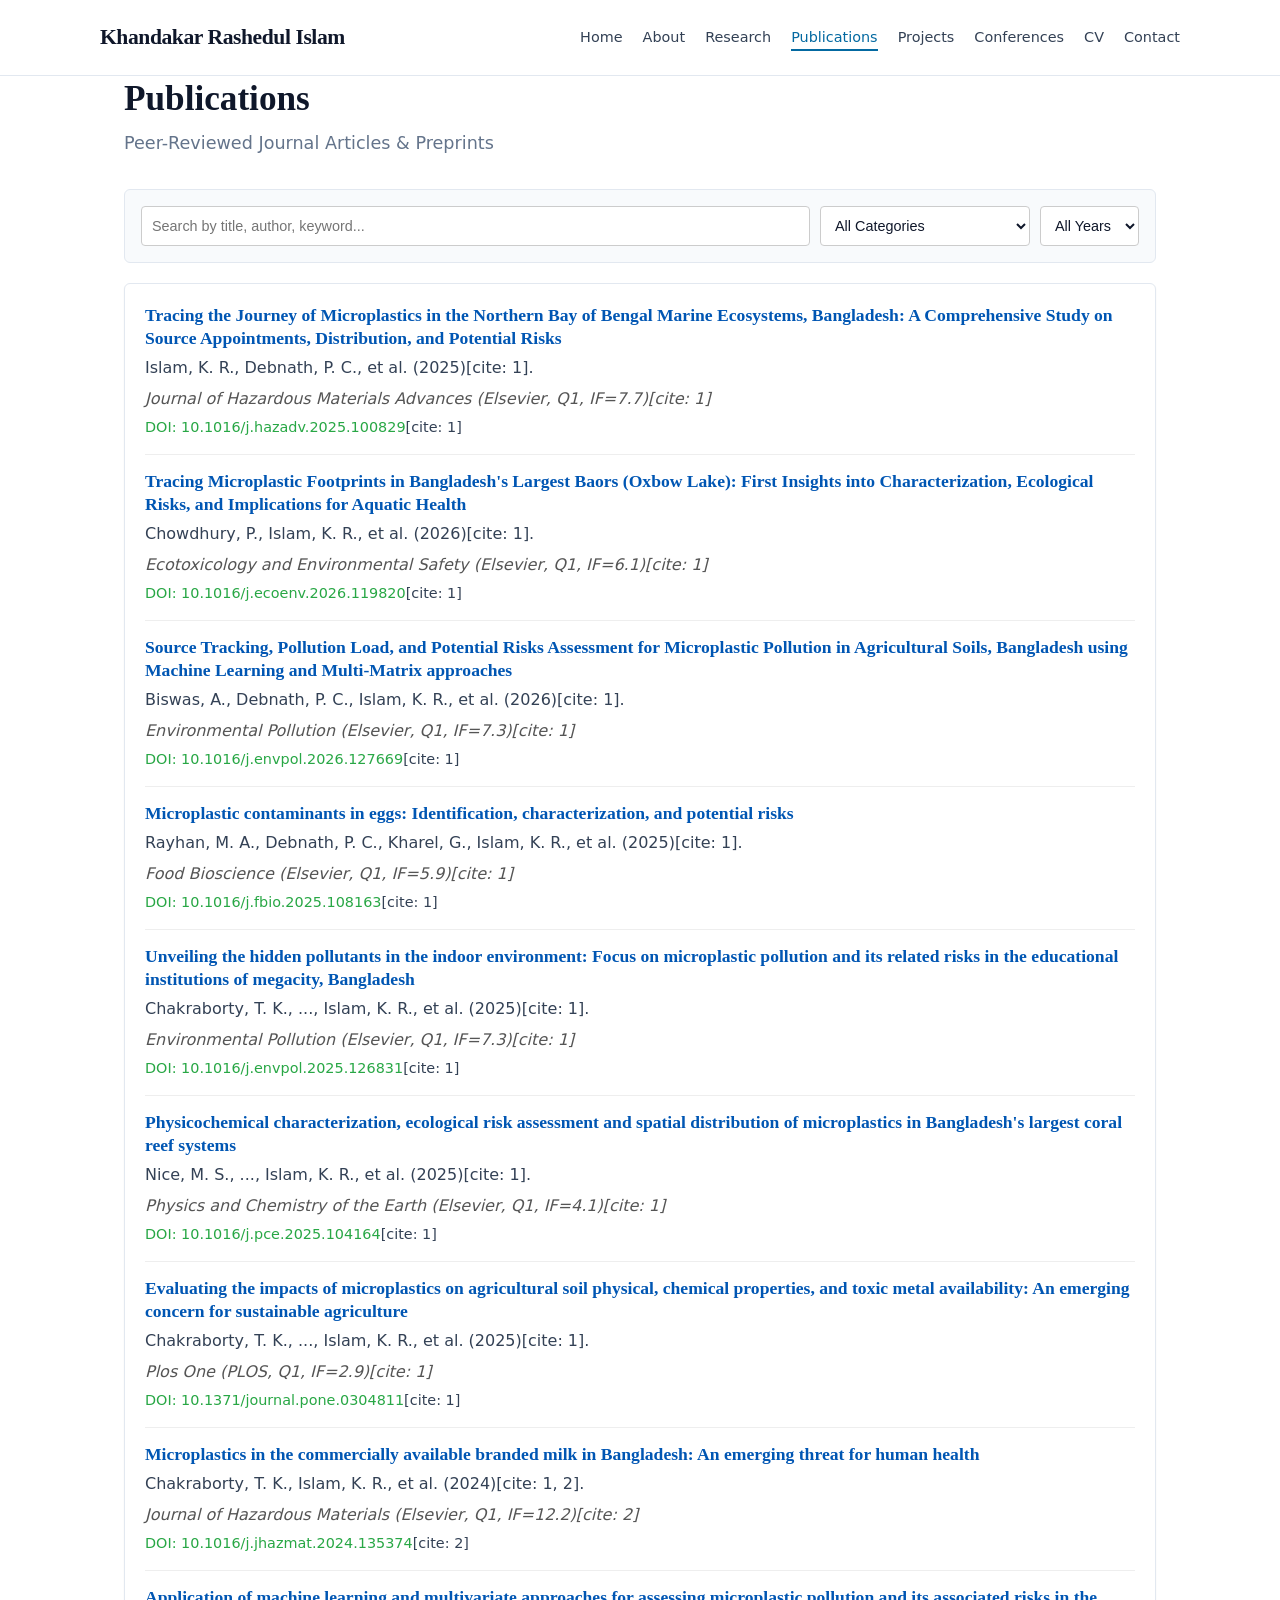
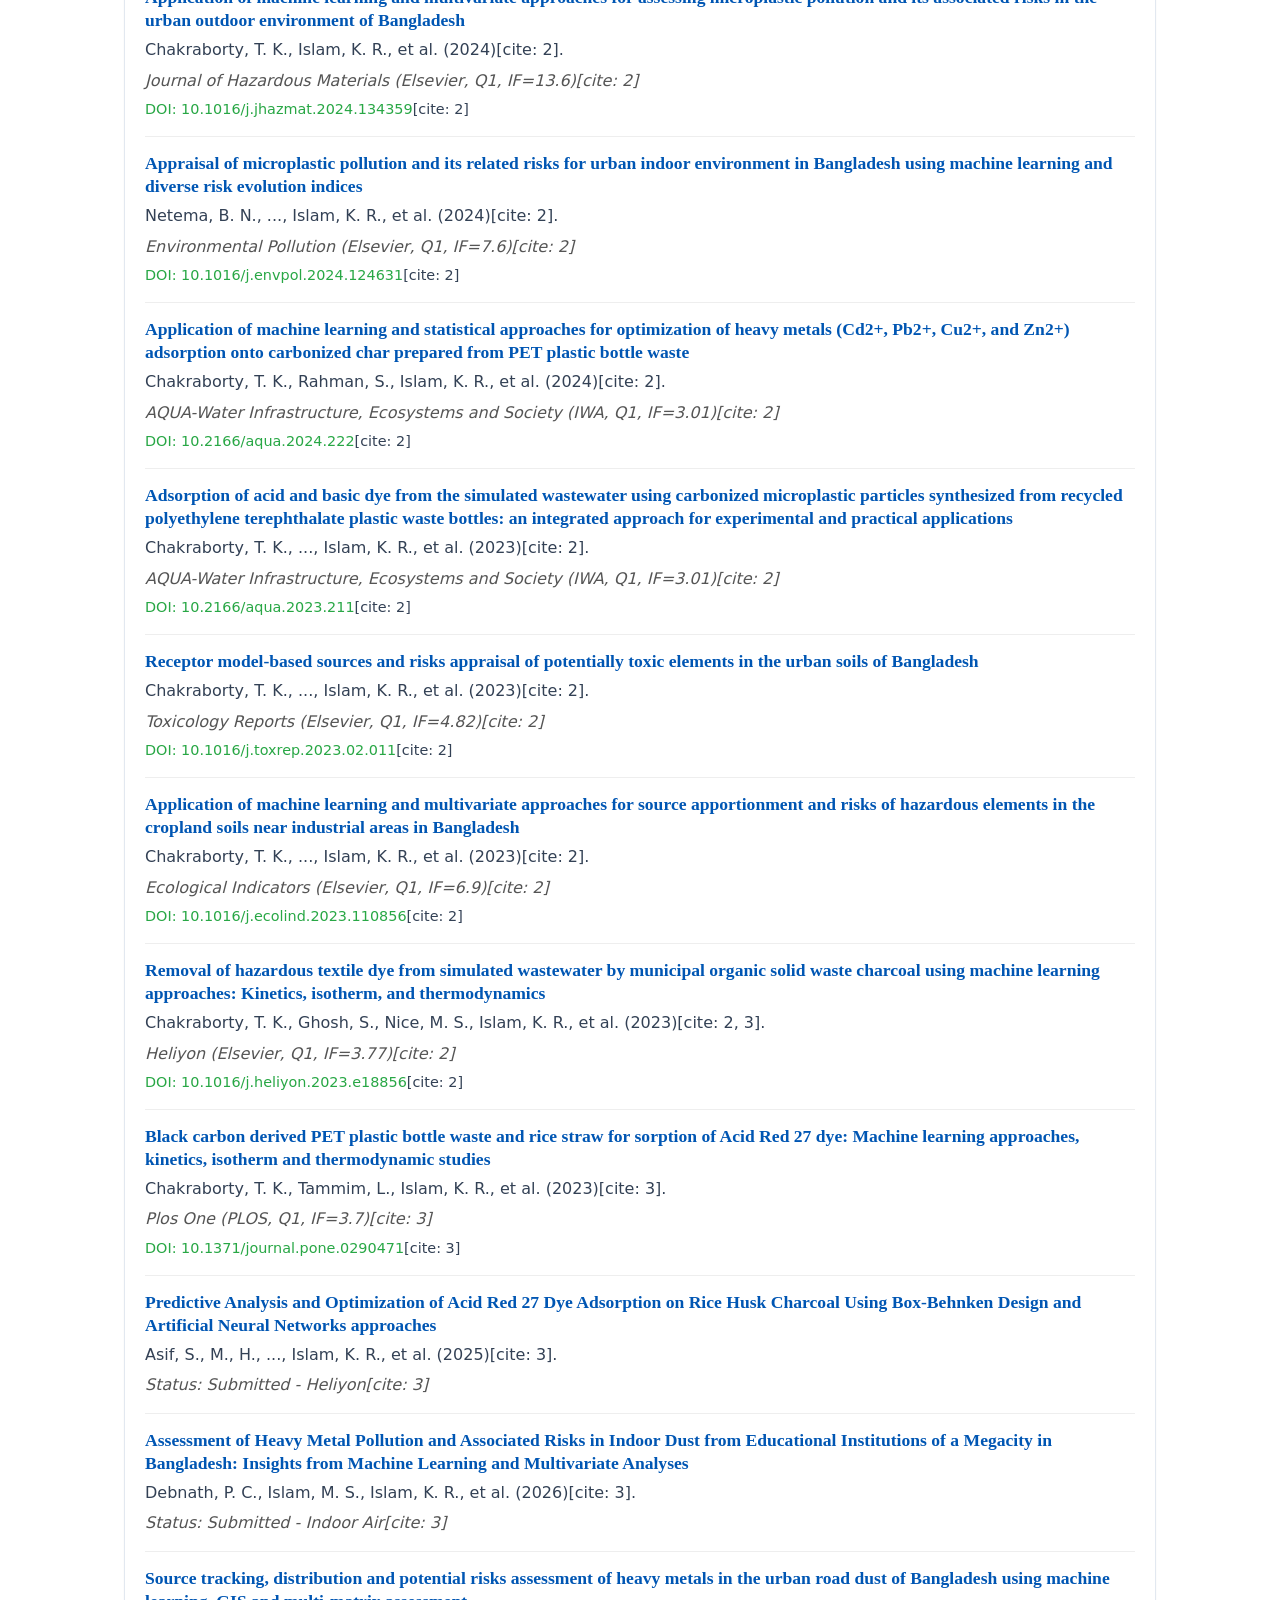
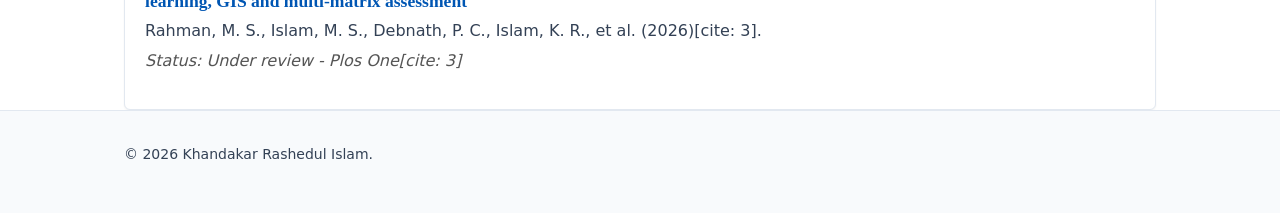
<file: publications.html>
<!DOCTYPE html>
<html lang="en">
<head>
  <meta charset="UTF-8">
  <meta name="viewport" content="width=device-width, initial-scale=1.0">
  <title>Publications | Khandakar Rashedul Islam</title>
  <link rel="stylesheet" href="css/style.css">
</head>
<body>
  <header>
    <div class="container nav-wrapper">
      <a href="index.html" class="site-brand">Khandakar Rashedul Islam</a>
      <button class="hamburger" aria-label="Toggle Navigation Menu" aria-expanded="false">
        <span class="hamburger-box"><span class="hamburger-inner"></span></span>
      </button>
      <ul class="nav-menu">
        <li><a href="index.html" class="nav-link">Home</a></li>
        <li><a href="about.html" class="nav-link">About</a></li>
        <li><a href="research.html" class="nav-link">Research</a></li>
        <li><a href="publications.html" class="nav-link active">Publications</a></li>
        <li><a href="projects.html" class="nav-link">Projects</a></li>
        <li><a href="conferences.html" class="nav-link">Conferences</a></li>
        <li><a href="cv.html" class="nav-link">CV</a></li>
        <li><a href="contact.html" class="nav-link">Contact</a></li>
      </ul>
    </div>
  </header>

  <main class="container">
    <h1 class="page-title">Publications</h1>
    <p class="page-subtitle">Peer-Reviewed Journal Articles & Preprints</p>

    <!-- Search and Filter Controls -->
    <div class="filter-container" style="margin-bottom: 20px; display: flex; gap: 10px; flex-wrap: wrap;">
      <input type="text" id="pub-search" class="search-input" placeholder="Search by title, author, keyword..." onkeyup="filterPublications()" style="padding: 10px; flex: 1; min-width: 250px; border: 1px solid #ccc; border-radius: 4px;">
      
      <select id="pub-filter-category" class="select-input" onchange="filterPublications()" style="padding: 10px; border: 1px solid #ccc; border-radius: 4px;">
        <option value="all">All Categories</option>
        <option value="journal">Peer-Reviewed Journal</option>
        <option value="review">Under Review / Submitted</option>
      </select>

      <select id="pub-filter-year" class="select-input" onchange="filterPublications()" style="padding: 10px; border: 1px solid #ccc; border-radius: 4px;">
        <option value="all">All Years</option>
        <option value="2026">2026</option>
        <option value="2025">2025</option>
        <option value="2024">2024</option>
        <option value="2023">2023</option>
      </select>
    </div>

    <!-- Publications List Container -->
    <div id="publications-container" class="card" style="padding: 20px;">
      
      <!-- Paper 1 -->
      <div class="publication-item" data-category="journal" data-year="2025" data-text="tracing the journey of microplastics in the northern bay of bengal marine ecosystems bangladesh islam kr debnath pc">
        <h3 style="font-size: 1.1rem; margin-bottom: 5px;">
          <a href="https://doi.org/10.1016/j.hazadv.2025.100829" target="_blank" style="color: #0056b3; text-decoration: none;">
            Tracing the Journey of Microplastics in the Northern Bay of Bengal Marine Ecosystems, Bangladesh: A Comprehensive Study on Source Appointments, Distribution, and Potential Risks
          </a>
        </h3>
        <p style="margin: 0 0 5px 0;">Islam, K. R., Debnath, P. C., et al. (2025)[cite: 1].</p>
        <p style="margin: 0 0 5px 0; font-style: italic; color: #555;">Journal of Hazardous Materials Advances (Elsevier, Q1, IF=7.7)[cite: 1]</p>
        <p style="margin: 0 0 15px 0; font-size: 0.9rem;"><a href="https://doi.org/10.1016/j.hazadv.2025.100829" target="_blank" style="color: #28a745; text-decoration: none;">DOI: 10.1016/j.hazadv.2025.100829</a>[cite: 1]</p>
        <hr style="border: 0; border-top: 1px solid #eee; margin-bottom: 15px;">
      </div>

      <!-- Paper 2 -->
      <div class="publication-item" data-category="journal" data-year="2026" data-text="tracing microplastic footprints in bangladesh's largest baors oxbow lake chowdhury p islam kr">
        <h3 style="font-size: 1.1rem; margin-bottom: 5px;">
          <a href="https://doi.org/10.1016/j.ecoenv.2026.119820" target="_blank" style="color: #0056b3; text-decoration: none;">
            Tracing Microplastic Footprints in Bangladesh's Largest Baors (Oxbow Lake): First Insights into Characterization, Ecological Risks, and Implications for Aquatic Health
          </a>
        </h3>
        <p style="margin: 0 0 5px 0;">Chowdhury, P., Islam, K. R., et al. (2026)[cite: 1].</p>
        <p style="margin: 0 0 5px 0; font-style: italic; color: #555;">Ecotoxicology and Environmental Safety (Elsevier, Q1, IF=6.1)[cite: 1]</p>
        <p style="margin: 0 0 15px 0; font-size: 0.9rem;"><a href="https://doi.org/10.1016/j.ecoenv.2026.119820" target="_blank" style="color: #28a745; text-decoration: none;">DOI: 10.1016/j.ecoenv.2026.119820</a>[cite: 1]</p>
        <hr style="border: 0; border-top: 1px solid #eee; margin-bottom: 15px;">
      </div>

      <!-- Paper 3 -->
      <div class="publication-item" data-category="journal" data-year="2026" data-text="source tracking pollution load and potential risks assessment for microplastic pollution in agricultural soils bangladesh biswas a debnath pc islam kr">
        <h3 style="font-size: 1.1rem; margin-bottom: 5px;">
          <a href="https://doi.org/10.1016/j.envpol.2026.127669" target="_blank" style="color: #0056b3; text-decoration: none;">
            Source Tracking, Pollution Load, and Potential Risks Assessment for Microplastic Pollution in Agricultural Soils, Bangladesh using Machine Learning and Multi-Matrix approaches
          </a>
        </h3>
        <p style="margin: 0 0 5px 0;">Biswas, A., Debnath, P. C., Islam, K. R., et al. (2026)[cite: 1].</p>
        <p style="margin: 0 0 5px 0; font-style: italic; color: #555;">Environmental Pollution (Elsevier, Q1, IF=7.3)[cite: 1]</p>
        <p style="margin: 0 0 15px 0; font-size: 0.9rem;"><a href="https://doi.org/10.1016/j.envpol.2026.127669" target="_blank" style="color: #28a745; text-decoration: none;">DOI: 10.1016/j.envpol.2026.127669</a>[cite: 1]</p>
        <hr style="border: 0; border-top: 1px solid #eee; margin-bottom: 15px;">
      </div>

      <!-- Paper 4 -->
      <div class="publication-item" data-category="journal" data-year="2025" data-text="microplastic contaminants in eggs identification characterization and potential risks rayhan ma debnath pc kharel g islam kr">
        <h3 style="font-size: 1.1rem; margin-bottom: 5px;">
          <a href="https://doi.org/10.1016/j.fbio.2025.108163" target="_blank" style="color: #0056b3; text-decoration: none;">
            Microplastic contaminants in eggs: Identification, characterization, and potential risks
          </a>
        </h3>
        <p style="margin: 0 0 5px 0;">Rayhan, M. A., Debnath, P. C., Kharel, G., Islam, K. R., et al. (2025)[cite: 1].</p>
        <p style="margin: 0 0 5px 0; font-style: italic; color: #555;">Food Bioscience (Elsevier, Q1, IF=5.9)[cite: 1]</p>
        <p style="margin: 0 0 15px 0; font-size: 0.9rem;"><a href="https://doi.org/10.1016/j.fbio.2025.108163" target="_blank" style="color: #28a745; text-decoration: none;">DOI: 10.1016/j.fbio.2025.108163</a>[cite: 1]</p>
        <hr style="border: 0; border-top: 1px solid #eee; margin-bottom: 15px;">
      </div>

      <!-- Paper 5 -->
      <div class="publication-item" data-category="journal" data-year="2025" data-text="unveiling the hidden pollutants in the indoor environment focus on microplastic pollution and its related risks in the educational institutions of megacity bangladesh chakraborty tk islam kr">
        <h3 style="font-size: 1.1rem; margin-bottom: 5px;">
          <a href="https://doi.org/10.1016/j.envpol.2025.126831" target="_blank" style="color: #0056b3; text-decoration: none;">
            Unveiling the hidden pollutants in the indoor environment: Focus on microplastic pollution and its related risks in the educational institutions of megacity, Bangladesh
          </a>
        </h3>
        <p style="margin: 0 0 5px 0;">Chakraborty, T. K., ..., Islam, K. R., et al. (2025)[cite: 1].</p>
        <p style="margin: 0 0 5px 0; font-style: italic; color: #555;">Environmental Pollution (Elsevier, Q1, IF=7.3)[cite: 1]</p>
        <p style="margin: 0 0 15px 0; font-size: 0.9rem;"><a href="https://doi.org/10.1016/j.envpol.2025.126831" target="_blank" style="color: #28a745; text-decoration: none;">DOI: 10.1016/j.envpol.2025.126831</a>[cite: 1]</p>
        <hr style="border: 0; border-top: 1px solid #eee; margin-bottom: 15px;">
      </div>

      <!-- Paper 6 -->
      <div class="publication-item" data-category="journal" data-year="2025" data-text="physicochemical characterization ecological risk assessment and spatial distribution of microplastics in bangladesh's largest coral reef systems nice ms islam kr">
        <h3 style="font-size: 1.1rem; margin-bottom: 5px;">
          <a href="https://doi.org/10.1016/j.pce.2025.104164" target="_blank" style="color: #0056b3; text-decoration: none;">
            Physicochemical characterization, ecological risk assessment and spatial distribution of microplastics in Bangladesh's largest coral reef systems
          </a>
        </h3>
        <p style="margin: 0 0 5px 0;">Nice, M. S., ..., Islam, K. R., et al. (2025)[cite: 1].</p>
        <p style="margin: 0 0 5px 0; font-style: italic; color: #555;">Physics and Chemistry of the Earth (Elsevier, Q1, IF=4.1)[cite: 1]</p>
        <p style="margin: 0 0 15px 0; font-size: 0.9rem;"><a href="https://doi.org/10.1016/j.pce.2025.104164" target="_blank" style="color: #28a745; text-decoration: none;">DOI: 10.1016/j.pce.2025.104164</a>[cite: 1]</p>
        <hr style="border: 0; border-top: 1px solid #eee; margin-bottom: 15px;">
      </div>

      <!-- Paper 7 -->
      <div class="publication-item" data-category="journal" data-year="2025" data-text="evaluating the impacts of microplastics on agricultural soil physical chemical properties and toxic metal availability an emerging concern for sustainable agriculture chakraborty tk islam kr">
        <h3 style="font-size: 1.1rem; margin-bottom: 5px;">
          <a href="https://doi.org/10.1371/journal.pone.0304811" target="_blank" style="color: #0056b3; text-decoration: none;">
            Evaluating the impacts of microplastics on agricultural soil physical, chemical properties, and toxic metal availability: An emerging concern for sustainable agriculture
          </a>
        </h3>
        <p style="margin: 0 0 5px 0;">Chakraborty, T. K., ..., Islam, K. R., et al. (2025)[cite: 1].</p>
        <p style="margin: 0 0 5px 0; font-style: italic; color: #555;">Plos One (PLOS, Q1, IF=2.9)[cite: 1]</p>
        <p style="margin: 0 0 15px 0; font-size: 0.9rem;"><a href="https://doi.org/10.1371/journal.pone.0304811" target="_blank" style="color: #28a745; text-decoration: none;">DOI: 10.1371/journal.pone.0304811</a>[cite: 1]</p>
        <hr style="border: 0; border-top: 1px solid #eee; margin-bottom: 15px;">
      </div>

      <!-- Paper 8 -->
      <div class="publication-item" data-category="journal" data-year="2024" data-text="microplastics in the commercially available branded milk in bangladesh an emerging threat for human health chakraborty tk islam kr">
        <h3 style="font-size: 1.1rem; margin-bottom: 5px;">
          <a href="https://doi.org/10.1016/j.jhazmat.2024.135374" target="_blank" style="color: #0056b3; text-decoration: none;">
            Microplastics in the commercially available branded milk in Bangladesh: An emerging threat for human health
          </a>
        </h3>
        <p style="margin: 0 0 5px 0;">Chakraborty, T. K., Islam, K. R., et al. (2024)[cite: 1, 2].</p>
        <p style="margin: 0 0 5px 0; font-style: italic; color: #555;">Journal of Hazardous Materials (Elsevier, Q1, IF=12.2)[cite: 2]</p>
        <p style="margin: 0 0 15px 0; font-size: 0.9rem;"><a href="https://doi.org/10.1016/j.jhazmat.2024.135374" target="_blank" style="color: #28a745; text-decoration: none;">DOI: 10.1016/j.jhazmat.2024.135374</a>[cite: 2]</p>
        <hr style="border: 0; border-top: 1px solid #eee; margin-bottom: 15px;">
      </div>

      <!-- Paper 9 -->
      <div class="publication-item" data-category="journal" data-year="2024" data-text="application of machine learning and multivariate approaches for assessing microplastic pollution and its associated risks in the urban outdoor environment of bangladesh chakraborty tk islam kr">
        <h3 style="font-size: 1.1rem; margin-bottom: 5px;">
          <a href="https://doi.org/10.1016/j.jhazmat.2024.134359" target="_blank" style="color: #0056b3; text-decoration: none;">
            Application of machine learning and multivariate approaches for assessing microplastic pollution and its associated risks in the urban outdoor environment of Bangladesh
          </a>
        </h3>
        <p style="margin: 0 0 5px 0;">Chakraborty, T. K., Islam, K. R., et al. (2024)[cite: 2].</p>
        <p style="margin: 0 0 5px 0; font-style: italic; color: #555;">Journal of Hazardous Materials (Elsevier, Q1, IF=13.6)[cite: 2]</p>
        <p style="margin: 0 0 15px 0; font-size: 0.9rem;"><a href="https://doi.org/10.1016/j.jhazmat.2024.134359" target="_blank" style="color: #28a745; text-decoration: none;">DOI: 10.1016/j.jhazmat.2024.134359</a>[cite: 2]</p>
        <hr style="border: 0; border-top: 1px solid #eee; margin-bottom: 15px;">
      </div>

      <!-- Paper 10 -->
      <div class="publication-item" data-category="journal" data-year="2024" data-text="appraisal of microplastic pollution and its related risks for urban indoor environment in bangladesh using machine learning and diverse risk evolution indices netema bn islam kr">
        <h3 style="font-size: 1.1rem; margin-bottom: 5px;">
          <a href="https://doi.org/10.1016/j.envpol.2024.124631" target="_blank" style="color: #0056b3; text-decoration: none;">
            Appraisal of microplastic pollution and its related risks for urban indoor environment in Bangladesh using machine learning and diverse risk evolution indices
          </a>
        </h3>
        <p style="margin: 0 0 5px 0;">Netema, B. N., ..., Islam, K. R., et al. (2024)[cite: 2].</p>
        <p style="margin: 0 0 5px 0; font-style: italic; color: #555;">Environmental Pollution (Elsevier, Q1, IF=7.6)[cite: 2]</p>
        <p style="margin: 0 0 15px 0; font-size: 0.9rem;"><a href="https://doi.org/10.1016/j.envpol.2024.124631" target="_blank" style="color: #28a745; text-decoration: none;">DOI: 10.1016/j.envpol.2024.124631</a>[cite: 2]</p>
        <hr style="border: 0; border-top: 1px solid #eee; margin-bottom: 15px;">
      </div>

      <!-- Paper 11 -->
      <div class="publication-item" data-category="journal" data-year="2024" data-text="application of machine learning and statistical approaches for optimization of heavy metals adsorption onto carbonized char prepared from pet plastic bottle waste chakraborty tk rahman s islam kr">
        <h3 style="font-size: 1.1rem; margin-bottom: 5px;">
          <a href="https://doi.org/10.2166/aqua.2024.222" target="_blank" style="color: #0056b3; text-decoration: none;">
            Application of machine learning and statistical approaches for optimization of heavy metals (Cd2+, Pb2+, Cu2+, and Zn2+) adsorption onto carbonized char prepared from PET plastic bottle waste
          </a>
        </h3>
        <p style="margin: 0 0 5px 0;">Chakraborty, T. K., Rahman, S., Islam, K. R., et al. (2024)[cite: 2].</p>
        <p style="margin: 0 0 5px 0; font-style: italic; color: #555;">AQUA-Water Infrastructure, Ecosystems and Society (IWA, Q1, IF=3.01)[cite: 2]</p>
        <p style="margin: 0 0 15px 0; font-size: 0.9rem;"><a href="https://doi.org/10.2166/aqua.2024.222" target="_blank" style="color: #28a745; text-decoration: none;">DOI: 10.2166/aqua.2024.222</a>[cite: 2]</p>
        <hr style="border: 0; border-top: 1px solid #eee; margin-bottom: 15px;">
      </div>

      <!-- Paper 12 -->
      <div class="publication-item" data-category="journal" data-year="2023" data-text="adsorption of acid and basic dye from the simulated wastewater using carbonized microplastic particles synthesized from recycled polyethylene terephthalate plastic waste bottles chakraborty tk islam kr">
        <h3 style="font-size: 1.1rem; margin-bottom: 5px;">
          <a href="https://doi.org/10.2166/aqua.2023.211" target="_blank" style="color: #0056b3; text-decoration: none;">
            Adsorption of acid and basic dye from the simulated wastewater using carbonized microplastic particles synthesized from recycled polyethylene terephthalate plastic waste bottles: an integrated approach for experimental and practical applications
          </a>
        </h3>
        <p style="margin: 0 0 5px 0;">Chakraborty, T. K., ..., Islam, K. R., et al. (2023)[cite: 2].</p>
        <p style="margin: 0 0 5px 0; font-style: italic; color: #555;">AQUA-Water Infrastructure, Ecosystems and Society (IWA, Q1, IF=3.01)[cite: 2]</p>
        <p style="margin: 0 0 15px 0; font-size: 0.9rem;"><a href="https://doi.org/10.2166/aqua.2023.211" target="_blank" style="color: #28a745; text-decoration: none;">DOI: 10.2166/aqua.2023.211</a>[cite: 2]</p>
        <hr style="border: 0; border-top: 1px solid #eee; margin-bottom: 15px;">
      </div>

      <!-- Paper 13 -->
      <div class="publication-item" data-category="journal" data-year="2023" data-text="receptor model-based sources and risks appraisal of potentially toxic elements in the urban soils of bangladesh chakraborty tk islam kr">
        <h3 style="font-size: 1.1rem; margin-bottom: 5px;">
          <a href="https://doi.org/10.1016/j.toxrep.2023.02.011" target="_blank" style="color: #0056b3; text-decoration: none;">
            Receptor model-based sources and risks appraisal of potentially toxic elements in the urban soils of Bangladesh
          </a>
        </h3>
        <p style="margin: 0 0 5px 0;">Chakraborty, T. K., ..., Islam, K. R., et al. (2023)[cite: 2].</p>
        <p style="margin: 0 0 5px 0; font-style: italic; color: #555;">Toxicology Reports (Elsevier, Q1, IF=4.82)[cite: 2]</p>
        <p style="margin: 0 0 15px 0; font-size: 0.9rem;"><a href="https://doi.org/10.1016/j.toxrep.2023.02.011" target="_blank" style="color: #28a745; text-decoration: none;">DOI: 10.1016/j.toxrep.2023.02.011</a>[cite: 2]</p>
        <hr style="border: 0; border-top: 1px solid #eee; margin-bottom: 15px;">
      </div>

      <!-- Paper 14 -->
      <div class="publication-item" data-category="journal" data-year="2023" data-text="application of machine learning and multivariate approaches for source apportionment and risks of hazardous elements in the cropland soils near industrial areas in bangladesh chakraborty tk islam kr">
        <h3 style="font-size: 1.1rem; margin-bottom: 5px;">
          <a href="https://doi.org/10.1016/j.ecolind.2023.110856" target="_blank" style="color: #0056b3; text-decoration: none;">
            Application of machine learning and multivariate approaches for source apportionment and risks of hazardous elements in the cropland soils near industrial areas in Bangladesh
          </a>
        </h3>
        <p style="margin: 0 0 5px 0;">Chakraborty, T. K., ..., Islam, K. R., et al. (2023)[cite: 2].</p>
        <p style="margin: 0 0 5px 0; font-style: italic; color: #555;">Ecological Indicators (Elsevier, Q1, IF=6.9)[cite: 2]</p>
        <p style="margin: 0 0 15px 0; font-size: 0.9rem;"><a href="https://doi.org/10.1016/j.ecolind.2023.110856" target="_blank" style="color: #28a745; text-decoration: none;">DOI: 10.1016/j.ecolind.2023.110856</a>[cite: 2]</p>
        <hr style="border: 0; border-top: 1px solid #eee; margin-bottom: 15px;">
      </div>

      <!-- Paper 15 -->
      <div class="publication-item" data-category="journal" data-year="2023" data-text="removal of hazardous textile dye from simulated wastewater by municipal organic solid waste charcoal using machine learning approaches kinetics isotherm and thermodynamics chakraborty tk ghosh s nice ms islam kr">
        <h3 style="font-size: 1.1rem; margin-bottom: 5px;">
          <a href="https://doi.org/10.1016/j.heliyon.2023.e18856" target="_blank" style="color: #0056b3; text-decoration: none;">
            Removal of hazardous textile dye from simulated wastewater by municipal organic solid waste charcoal using machine learning approaches: Kinetics, isotherm, and thermodynamics
          </a>
        </h3>
        <p style="margin: 0 0 5px 0;">Chakraborty, T. K., Ghosh, S., Nice, M. S., Islam, K. R., et al. (2023)[cite: 2, 3].</p>
        <p style="margin: 0 0 5px 0; font-style: italic; color: #555;">Heliyon (Elsevier, Q1, IF=3.77)[cite: 2]</p>
        <p style="margin: 0 0 15px 0; font-size: 0.9rem;"><a href="https://doi.org/10.1016/j.heliyon.2023.e18856" target="_blank" style="color: #28a745; text-decoration: none;">DOI: 10.1016/j.heliyon.2023.e18856</a>[cite: 2]</p>
        <hr style="border: 0; border-top: 1px solid #eee; margin-bottom: 15px;">
      </div>

      <!-- Paper 16 -->
      <div class="publication-item" data-category="journal" data-year="2023" data-text="black carbon derived pet plastic bottle waste and rice straw for sorption of acid red 27 dye machine learning approaches kinetics isotherm and thermodynamic studies chakraborty tk tammim l islam kr">
        <h3 style="font-size: 1.1rem; margin-bottom: 5px;">
          <a href="https://doi.org/10.1371/journal.pone.0290471" target="_blank" style="color: #0056b3; text-decoration: none;">
            Black carbon derived PET plastic bottle waste and rice straw for sorption of Acid Red 27 dye: Machine learning approaches, kinetics, isotherm and thermodynamic studies
          </a>
        </h3>
        <p style="margin: 0 0 5px 0;">Chakraborty, T. K., Tammim, L., Islam, K. R., et al. (2023)[cite: 3].</p>
        <p style="margin: 0 0 5px 0; font-style: italic; color: #555;">Plos One (PLOS, Q1, IF=3.7)[cite: 3]</p>
        <p style="margin: 0 0 15px 0; font-size: 0.9rem;"><a href="https://doi.org/10.1371/journal.pone.0290471" target="_blank" style="color: #28a745; text-decoration: none;">DOI: 10.1371/journal.pone.0290471</a>[cite: 3]</p>
        <hr style="border: 0; border-top: 1px solid #eee; margin-bottom: 15px;">
      </div>

      <!-- Paper 17 -->
      <div class="publication-item" data-category="review" data-year="2025" data-text="predictive analysis and optimization of acid red 27 dye adsorption on rice husk charcoal using box-behnken design and artificial neural networks approaches asif smh islam kr">
        <h3 style="font-size: 1.1rem; margin-bottom: 5px;">
          <span style="color: #0056b3;">
            Predictive Analysis and Optimization of Acid Red 27 Dye Adsorption on Rice Husk Charcoal Using Box-Behnken Design and Artificial Neural Networks approaches
          </span>
        </h3>
        <p style="margin: 0 0 5px 0;">Asif, S., M., H., ..., Islam, K. R., et al. (2025)[cite: 3].</p>
        <p style="margin: 0 0 15px 0; font-style: italic; color: #555;">Status: Submitted - Heliyon[cite: 3]</p>
        <hr style="border: 0; border-top: 1px solid #eee; margin-bottom: 15px;">
      </div>

      <!-- Paper 18 -->
      <div class="publication-item" data-category="review" data-year="2026" data-text="assessment of heavy metal pollution and associated risks in indoor dust from educational institutions of a megacity in bangladesh insights from machine learning and multivariate analyses debnath pc islam ms islam kr">
        <h3 style="font-size: 1.1rem; margin-bottom: 5px;">
          <span style="color: #0056b3;">
            Assessment of Heavy Metal Pollution and Associated Risks in Indoor Dust from Educational Institutions of a Megacity in Bangladesh: Insights from Machine Learning and Multivariate Analyses
          </span>
        </h3>
        <p style="margin: 0 0 5px 0;">Debnath, P. C., Islam, M. S., Islam, K. R., et al. (2026)[cite: 3].</p>
        <p style="margin: 0 0 15px 0; font-style: italic; color: #555;">Status: Submitted - Indoor Air[cite: 3]</p>
        <hr style="border: 0; border-top: 1px solid #eee; margin-bottom: 15px;">
      </div>

      <!-- Paper 19 -->
      <div class="publication-item" data-category="review" data-year="2026" data-text="source tracking distribution and potential risks assessment of heavy metals in the urban road dust of bangladesh using machine learning gis and multi-matrix assessment rahman ms islam ms debnath pc islam kr">
        <h3 style="font-size: 1.1rem; margin-bottom: 5px;">
          <span style="color: #0056b3;">
            Source tracking, distribution and potential risks assessment of heavy metals in the urban road dust of Bangladesh using machine learning, GIS and multi-matrix assessment
          </span>
        </h3>
        <p style="margin: 0 0 5px 0;">Rahman, M. S., Islam, M. S., Debnath, P. C., Islam, K. R., et al. (2026)[cite: 3].</p>
        <p style="margin: 0 0 15px 0; font-style: italic; color: #555;">Status: Under review - Plos One[cite: 3]</p>
      </div>

    </div>
  </main>

  <footer>
    <div class="container footer-wrapper">
      <p>&copy; 2026 Khandakar Rashedul Islam.</p>
    </div>
  </footer>

  <!-- Filter & Search Script -->
  <script>
    function filterPublications() {
      let searchInput = document.getElementById('pub-search').value.toLowerCase();
      let categoryFilter = document.getElementById('pub-filter-category').value;
      let yearFilter = document.getElementById('pub-filter-year').value;
      
      let items = document.getElementsByClassName('publication-item');
      
      for (let i = 0; i < items.length; i++) {
        let text = items[i].getAttribute('data-text');
        let category = items[i].getAttribute('data-category');
        let year = items[i].getAttribute('data-year');
        
        let matchesSearch = text.includes(searchInput);
        let matchesCategory = (categoryFilter === 'all' || category === categoryFilter);
        let matchesYear = (yearFilter === 'all' || year === yearFilter);
        
        if (matchesSearch && matchesCategory && matchesYear) {
          items[i].style.display = "";
        } else {
          items[i].style.display = "none";
        }
      }
    }
  </script>
</body>
</html>
</file>
<file: css/style.css>
/* Custom CSS System - Academic Minimalist */
:root {
  --bg-primary: #ffffff;
  --bg-secondary: #f8fafc;
  --bg-tertiary: #f1f5f9;
  --text-primary: #0f172a;
  --text-secondary: #334155;
  --text-muted: #64748b;
  --accent-color: #0369a1;
  --accent-hover: #0284c7;
  --accent-light: #e0f2fe;
  --border-color: #e2e8f0;
  --card-bg: #ffffff;
  --shadow-sm: 0 1px 2px 0 rgb(0 0 0 / 0.05);
  --shadow-md: 0 4px 6px -1px rgb(0 0 0 / 0.1);
  --font-serif: "Georgia", "Cambria", "Times New Roman", serif;
  --font-sans: system-ui, -apple-system, BlinkMacSystemFont, "Segoe UI", Roboto, "Helvetica Neue", Arial, sans-serif;
  --font-mono: ui-monospace, SFMono-Regular, Menlo, Monaco, Consolas, monospace;
  --max-width: 1080px;
  --radius: 6px;
}

@media (prefers-color-scheme: dark) {
  :root {
    --bg-primary: #0f172a;
    --bg-secondary: #1e293b;
    --bg-tertiary: #334155;
    --text-primary: #f8fafc;
    --text-secondary: #cbd5e1;
    --text-muted: #94a3b8;
    --accent-color: #38bdf8;
    --accent-hover: #7dd3fc;
    --accent-light: #075985;
    --border-color: #334155;
    --card-bg: #1e293b;
    --shadow-sm: 0 1px 2px 0 rgb(0 0 0 / 0.3);
    --shadow-md: 0 4px 6px -1px rgb(0 0 0 / 0.4);
  }
}

* {
  box-sizing: border-box;
  margin: 0;
  padding: 0;
}

html {
  scroll-behavior: smooth;
  font-size: 16px;
}

body {
  background-color: var(--bg-primary);
  color: var(--text-primary);
  font-family: var(--font-sans);
  line-height: 1.6;
  min-height: 100vh;
  display: flex;
  flex-direction: column;
}

.container {
  width: 100%;
  max-width: var(--max-width);
  margin: 0 auto;
  padding: 0 1.5rem;
}

/* Header & Responsive Navigation */
header {
  background: var(--bg-primary);
  border-bottom: 1px solid var(--border-color);
  position: sticky;
  top: 0;
  z-index: 100;
}

.nav-wrapper {
  display: flex;
  justify-content: space-between;
  align-items: center;
  padding: 1.25rem 0;
}

.site-brand {
  font-family: var(--font-serif);
  font-size: 1.35rem;
  font-weight: 700;
  color: var(--text-primary);
  text-decoration: none;
  letter-spacing: -0.02em;
}

.nav-menu {
  display: flex;
  list-style: none;
  gap: 1.25rem;
  align-items: center;
}

.nav-link {
  color: var(--text-secondary);
  text-decoration: none;
  font-size: 0.9rem;
  font-weight: 500;
  padding: 0.25rem 0;
  transition: color 0.2s ease, border-color 0.2s ease;
  border-bottom: 2px solid transparent;
}

.nav-link:hover,
.nav-link.active {
  color: var(--accent-color);
  border-bottom-color: var(--accent-color);
}

.hamburger {
  display: none;
  background: none;
  border: none;
  cursor: pointer;
  padding: 0.5rem;
  color: var(--text-primary);
}

.hamburger-box {
  width: 24px;
  height: 18px;
  display: inline-block;
  position: relative;
}

.hamburger-inner,
.hamburger-inner::before,
.hamburger-inner::after {
  width: 24px;
  height: 2px;
  background-color: var(--text-primary);
  position: absolute;
  transition: transform 0.2s ease;
}

.hamburger-inner { top: 8px; }
.hamburger-inner::before { content: ""; top: -8px; }
.hamburger-inner::after { content: ""; top: 8px; }

/* Main Content Layout */
main {
  flex: 1;
  padding: 2.5rem 0;
}

/* Typography & Headings */
h1, h2, h3, h4 {
  font-family: var(--font-serif);
  color: var(--text-primary);
  line-height: 1.3;
}

h1.page-title {
  font-size: 2.2rem;
  margin-bottom: 0.5rem;
}

.page-subtitle {
  color: var(--text-muted);
  font-size: 1.1rem;
  margin-bottom: 2rem;
  font-family: var(--font-sans);
}

.section-title {
  font-size: 1.5rem;
  margin: 2rem 0 1rem 0;
  padding-bottom: 0.5rem;
  border-bottom: 1px solid var(--border-color);
}

p {
  margin-bottom: 1rem;
  color: var(--text-secondary);
}

/* Buttons and Links */
.btn {
  display: inline-flex;
  align-items: center;
  gap: 0.5rem;
  padding: 0.6rem 1.25rem;
  border-radius: var(--radius);
  font-size: 0.9rem;
  font-weight: 600;
  text-decoration: none;
  cursor: pointer;
  transition: all 0.2s ease;
  border: 1px solid transparent;
}

.btn-primary {
  background-color: var(--accent-color);
  color: #ffffff !important;
}

.btn-primary:hover {
  background-color: var(--accent-hover);
}

.btn-secondary {
  background-color: var(--bg-secondary);
  color: var(--text-primary);
  border-color: var(--border-color);
}

.btn-secondary:hover {
  background-color: var(--bg-tertiary);
}

/* Badges & Tags */
.badge {
  display: inline-block;
  padding: 0.2rem 0.6rem;
  border-radius: 4px;
  font-size: 0.8rem;
  font-weight: 500;
  background-color: var(--bg-secondary);
  color: var(--text-secondary);
  border: 1px solid var(--border-color);
  text-decoration: none;
}

.badge-accent {
  background-color: var(--accent-light);
  color: var(--accent-color);
  border-color: transparent;
}

/* Cards & Grid Systems */
.grid {
  display: grid;
  gap: 1.5rem;
}

.grid-2 { grid-template-columns: repeat(2, 1fr); }
.grid-3 { grid-template-columns: repeat(3, 1fr); }

.card {
  background-color: var(--card-bg);
  border: 1px solid var(--border-color);
  border-radius: var(--radius);
  padding: 1.5rem;
  box-shadow: var(--shadow-sm);
  transition: border-color 0.2s ease;
}

.card:hover {
  border-color: var(--accent-color);
}

.card-title {
  font-size: 1.2rem;
  margin-bottom: 0.5rem;
}

.card-meta {
  font-size: 0.85rem;
  color: var(--text-muted);
  margin-bottom: 0.75rem;
}

/* Timeline Component (Experience & Education) */
.timeline {
  position: relative;
  padding-left: 1.5rem;
  margin: 1.5rem 0;
  border-left: 2px solid var(--border-color);
}

.timeline-item {
  position: relative;
  margin-bottom: 2rem;
}

.timeline-item::before {
  content: "";
  position: absolute;
  left: -1.95rem;
  top: 0.35rem;
  width: 10px;
  height: 10px;
  border-radius: 50%;
  background-color: var(--accent-color);
  border: 2px solid var(--bg-primary);
}

.timeline-date {
  font-size: 0.85rem;
  color: var(--accent-color);
  font-weight: 600;
  margin-bottom: 0.25rem;
}

/* Search and Filter Bar (Publications) */
.filter-container {
  display: flex;
  flex-wrap: wrap;
  gap: 1rem;
  margin-bottom: 2rem;
  background-color: var(--bg-secondary);
  padding: 1rem;
  border-radius: var(--radius);
  border: 1px solid var(--border-color);
}

.search-input, .select-input {
  padding: 0.6rem 0.9rem;
  border-radius: var(--radius);
  border: 1px solid var(--border-color);
  background-color: var(--bg-primary);
  color: var(--text-primary);
  font-size: 0.9rem;
}

.search-input {
  flex: 1;
  min-width: 220px;
}

/* Publication Card Items */
.pub-card {
  padding: 1.25rem;
  border-bottom: 1px solid var(--border-color);
}

.pub-card:last-child {
  border-bottom: none;
}

.pub-title {
  font-size: 1.1rem;
  font-weight: 600;
  color: var(--text-primary);
  text-decoration: none;
  display: block;
  margin-bottom: 0.35rem;
}

.pub-authors {
  font-size: 0.9rem;
  color: var(--text-secondary);
  margin-bottom: 0.25rem;
}

.pub-author-me {
  font-weight: 700;
  color: var(--text-primary);
  text-decoration: underline;
}

.pub-journal {
  font-style: italic;
  font-size: 0.875rem;
  color: var(--text-muted);
}

/* Footer */
footer {
  background-color: var(--bg-secondary);
  border-top: 1px solid var(--border-color);
  padding: 2rem 0;
  margin-top: auto;
  font-size: 0.875rem;
  color: var(--text-muted);
}

.footer-wrapper {
  display: flex;
  justify-content: space-between;
  align-items: center;
  flex-wrap: wrap;
  gap: 1rem;
}

/* Responsive Media Queries */
@media (max-width: 768px) {
  .hamburger {
    display: block;
  }

  .nav-menu {
    position: absolute;
    top: 100%;
    left: 0;
    right: 0;
    background-color: var(--bg-primary);
    border-bottom: 1px solid var(--border-color);
    flex-direction: column;
    padding: 1.5rem;
    gap: 1rem;
    display: none;
    box-shadow: var(--shadow-md);
  }

  .nav-menu.is-active {
    display: flex;
  }

  .grid-2, .grid-3 {
    grid-template-columns: 1fr;
  }

  h1.page-title {
    font-size: 1.8rem;
  }
}
</file>
